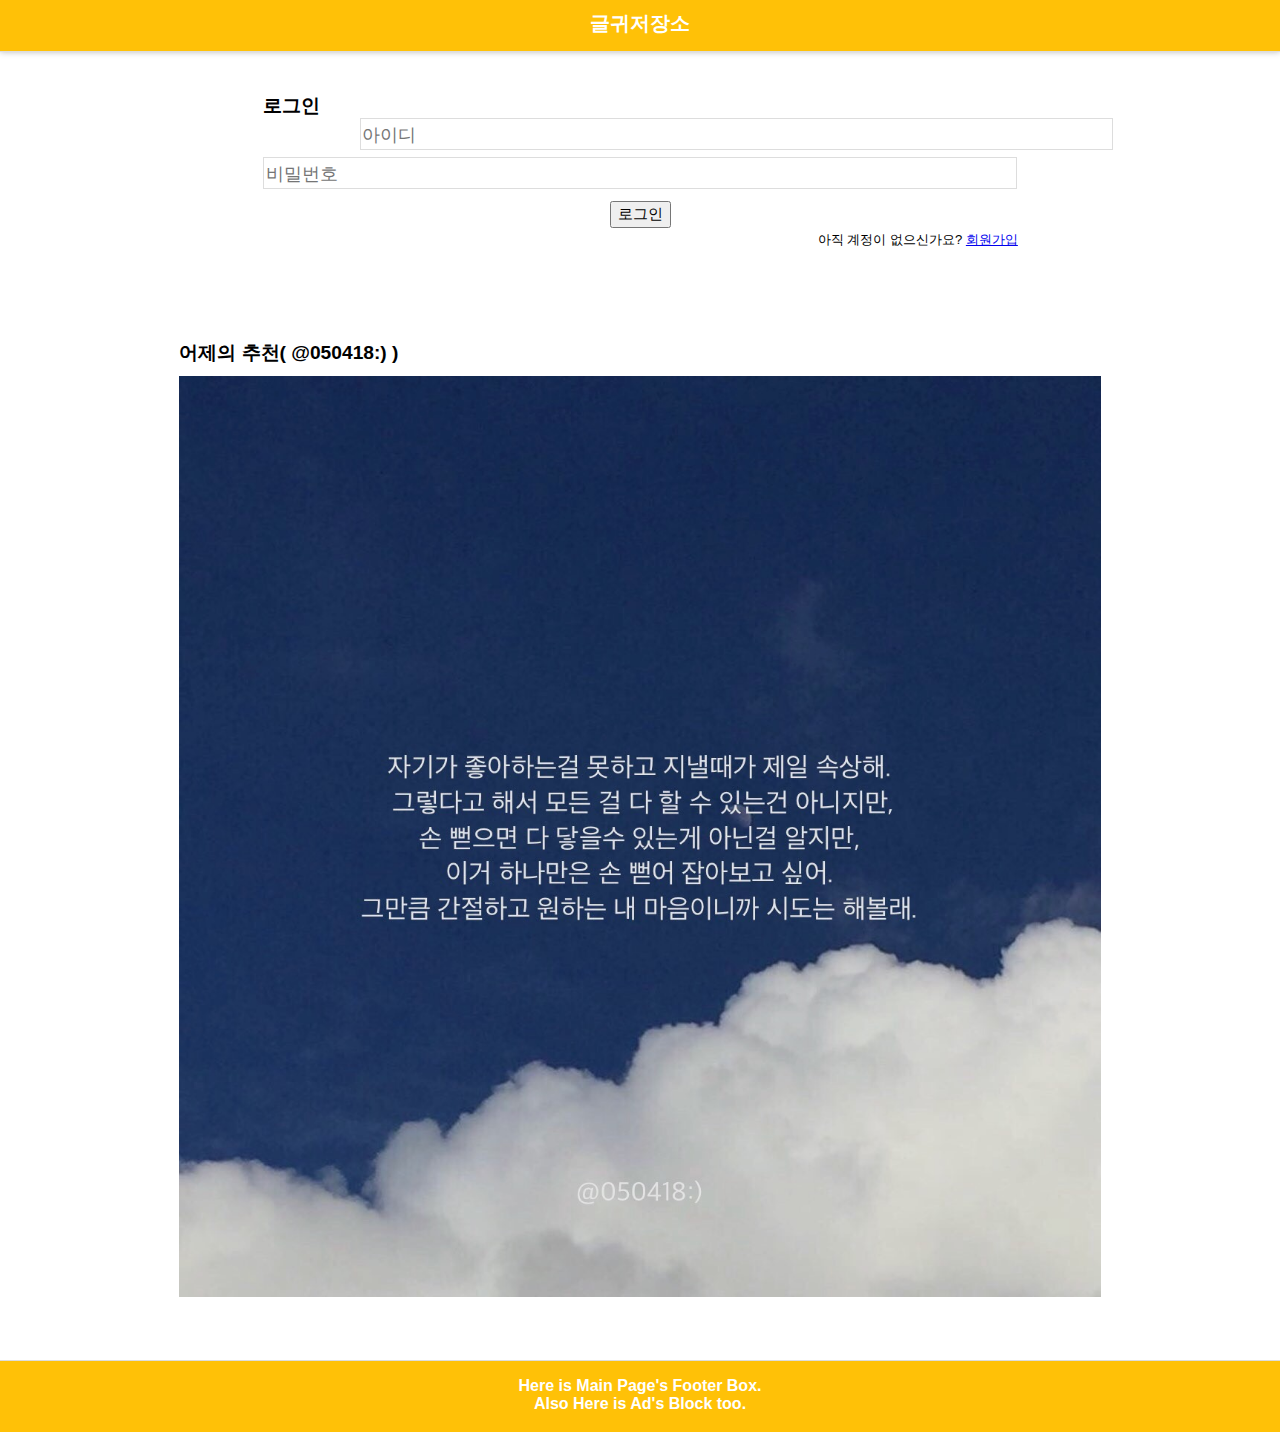
<file: main_page.html>
<!DOCTYPE html>
<html>
<head>
	<title>글귀저장소</title>
	<meta charset="utf-8">
	<meta name="viewport" content="width=device-width, internal-scale=1.0">
	<style type="text/css">

		/* all the page */
		body {
			font-size: 100%;
			font-family: sans-serif;
			text-align: center;
			margin: 0;
		}
		header {
			font-size: 126%;
			font-weight: 600;
			padding: 0.5em 0 0.7em 0;
			background: #ffc107;
			color: white;
			border-bottom: 0.2px solid #ddd;
			box-shadow: 0 0 0.3em #bbb;
		}
		section {
			padding: 2.1em 0 1.2em 0;
			font-size: 120%;
			width: 80%;
			margin: auto;
			margin-bottom: 1.8em;
			height: 90%;
		}

		/* id. picture area */
		#picture {
			width: fit-content;
			margin: auto;
		}
		#picture img {
			width: 90%;
		}
		#picture ul {
		    list-style-type: none;
		    -webkit-padding-start: 0;
		    width: fit-content;
		    margin: auto;
		}
		#picture ul li:first-child {
			font-weight: bold;
			text-align: left;
			padding: 0.3em 0 0.5em 5%;
		}

		/* like or dislike choice block */
		/*		#tag_block {
					float: left;
				}
				#choice_block {
					float: left;
				}
		*/

		/* form design */
		#form_block {
			margin-bottom: 5.4em;
		}

		form {
			/*margin-bottom: 2.1em; // form에서의 margin-bottom은 무의미 함으로 삭제*/
			font-size: 100%;
		}
		label {
			font-weight: bold;
			float: left;
			padding-left: 13.2%;
		}
		[name='id'], [name='password'] {
			font-size: 94%;
			font-weight: 500;
			padding: 0.3em 0.1em 0.2em;
			margin: 0.2em;
			border: 0.3px solid #ddd;
			width: 73%;
		}
		[type='submit'] {
			font-size: 80%;
			margin: 0.5em 0 0.2em 0;
		}
		#form_footer {
			float: right;
			font-size: 68.5%;
			margin-right: 13.1%;
		}

		/* ad or introduce block. */
		footer {
			margin: 1em 0 0 0;
			padding: 1em 0 1.2em 0;
			font-weight: bold;
			background-color: #ffc107;
			border-top: 0.2px solid #ddd;
			color: white;
		}
	</style>
</head>
<body oncontextmenu="return false" ondragstart="return false" onselectstart="return false">
	<header>
		글귀저장소
	</header>
	<section>
		<div id="form_block">
			<form method="POST" action="#">
				<label>로그인</label><br>
				<input type="text" placeholder="아이디" name="id"><br>
				<input type="password" placeholder="비밀번호" name="password"><br>
				<input type="submit" name="submit_btn" value="로그인"><br>
				<div id="form_footer">
					아직 계정이 없으신가요?
					<a href="#">
						회원가입
					</a>
				</div>
			</form>
		</div>

		<div id="picture">
			<ul>
				<li>어제의 추천( @050418:) )</li>
				<li>
					<img src="example.jpg" id="yesterday_cap">
				</li>
<!-- 				<li>
					<span id="tag_block">평가하기</span><br>
					<div id="choice_block">
						<a href="#" id="like">좋아요</a>
						<a href="#" id="dislike">싫어요</a>
					</div>
				</li> -->
			</ul>
		</div>
	</section>
	<footer>
		Here is Main Page's Footer Box.<br>
		Also Here is Ad's Block too.
	</footer>
	<script type="text/javascript" src="jquery-3.3.1.min.js"></script>
	<script type="text/javascript">
		onsubmit=function(e) {
			alert("로그인은 안돼요!!");
			return false;
		}

		window.onload=function() {
			$("#choice_block").hide();
		}

		$("#tag_block").hover(
			function() {
				$("#choice_block").fadeIn(120);
			},
			function() {
				$("#choice_block").fadeOut(300);
			}
		);
	</script>
</body>
</html>
</file>
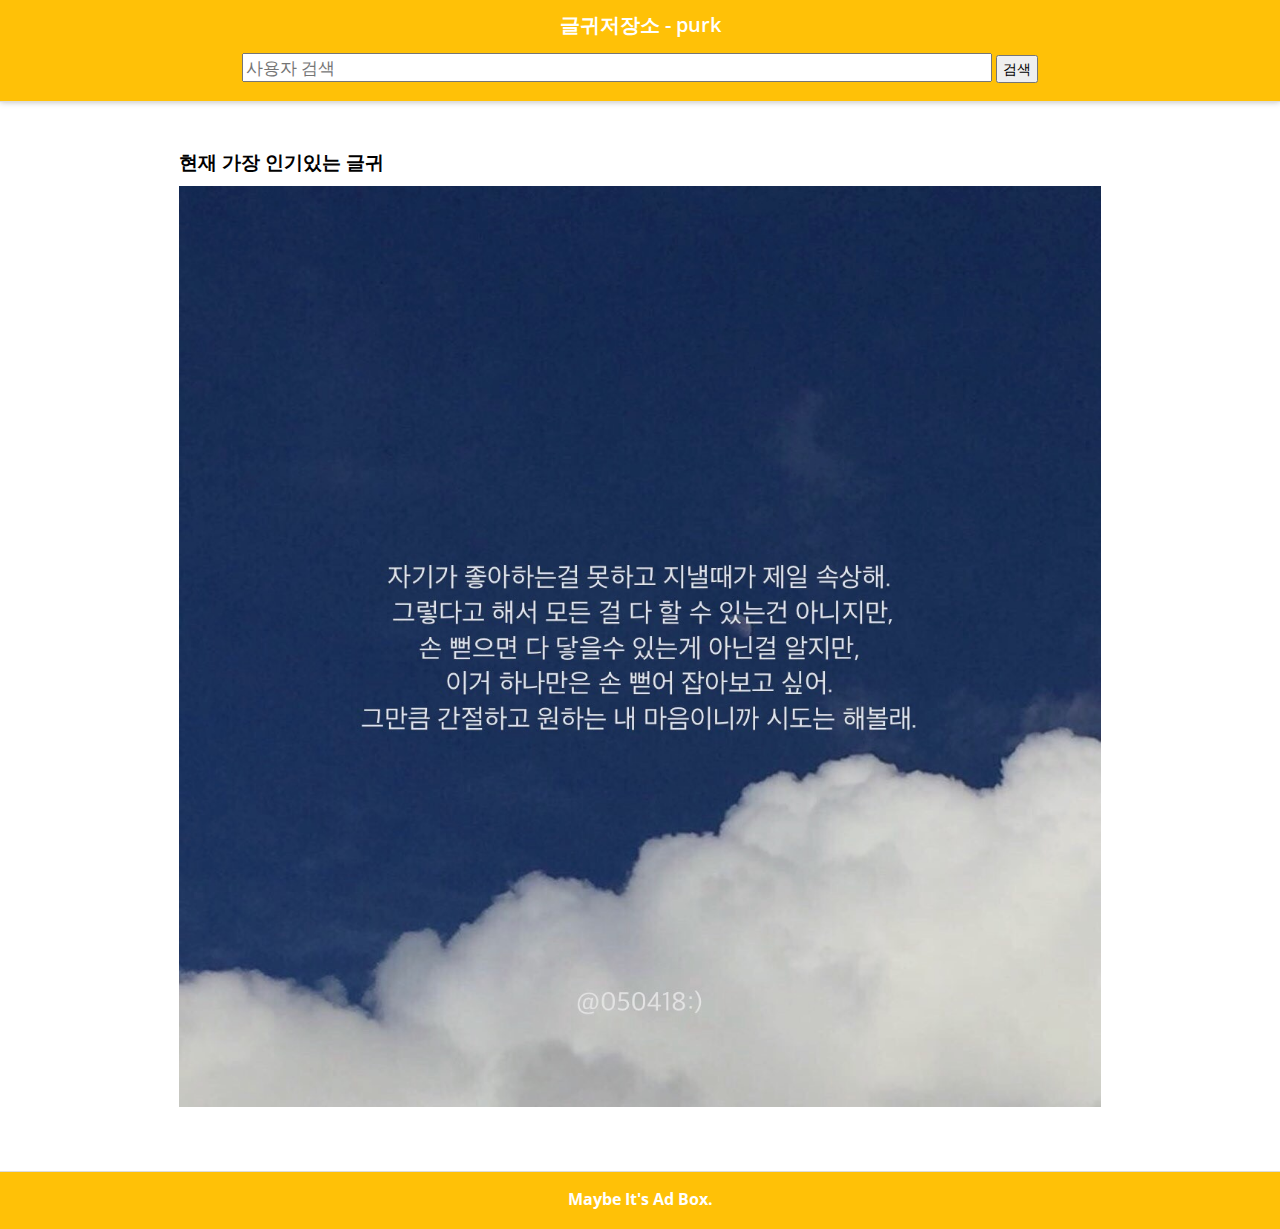
<file: design/logged.html>
﻿<!DOCTYPE html>

<html>

<head>

	<meta charset="utf-8"/>

    <meta name="viewport" content="width=device-width, internal-scale=1.0" />

	<title>글귀저장소 - purk</title>

	<link href="base.css" rel="stylesheet" type="text/css" />

	<link href="pics.css" rel="stylesheet" type="text/css" />

	<style type="text/css">

		#search_box form {

			margin: 1.1% 0 0.3% 0;

			font-size: 80%;

		}

		#search_box form input {

			font-size: 105%;

			font-family: "Open Sans", sans-serif;

			width: 58%;

		}

		#search_box form input[type='submit'] {

            width: auto;

            height: 2em;

			font-size: 86%;

			padding: 0.1% 0.4% 0.1% 0.4%;

		}

	</style>

</head>

<body oncontextmenu="return false" ondragstart="return false" onselectstart="return false">

	<header title="글귀저장소에 오신 것을 환영합니다!">

		글귀저장소 - purk

		<div id="search_box">

			<form action="#" method="get">

				<input type="text" name="user" placeholder="사용자 검색" />

				<input type="submit" value="검색" />

			</form>

		</div>

	</header>

	<section>

		<div id="picture">

			<ul>

				<li>

					<b>

						현재 가장 인기있는 글귀

					</b>

				</li>

				<li>

					<img src="example.jpg" title="이 페이지의 개발자가 가장 좋아한 글귀" />

				</li>

			</ul>

		</div>

	</section>

	<footer>

		Maybe It's Ad Box.<br />

	</footer>

	<script src="jquery-3.3.1.min.js" type="text/javascript"></script>

	<script src="secure.js" type="text/javascript"></script>

	<script type="text/javascript">

		$("#picture img").hover(

			function() {

				$(this).animate({

					"box-shadow": "1px 1px 0.5em grey"

				}, 500);

			},

			function() {

				$(this).animate({

					"box-shadow": "0"

				}, 300);

			}

		);

	</script>

</body>

</html>
</file>
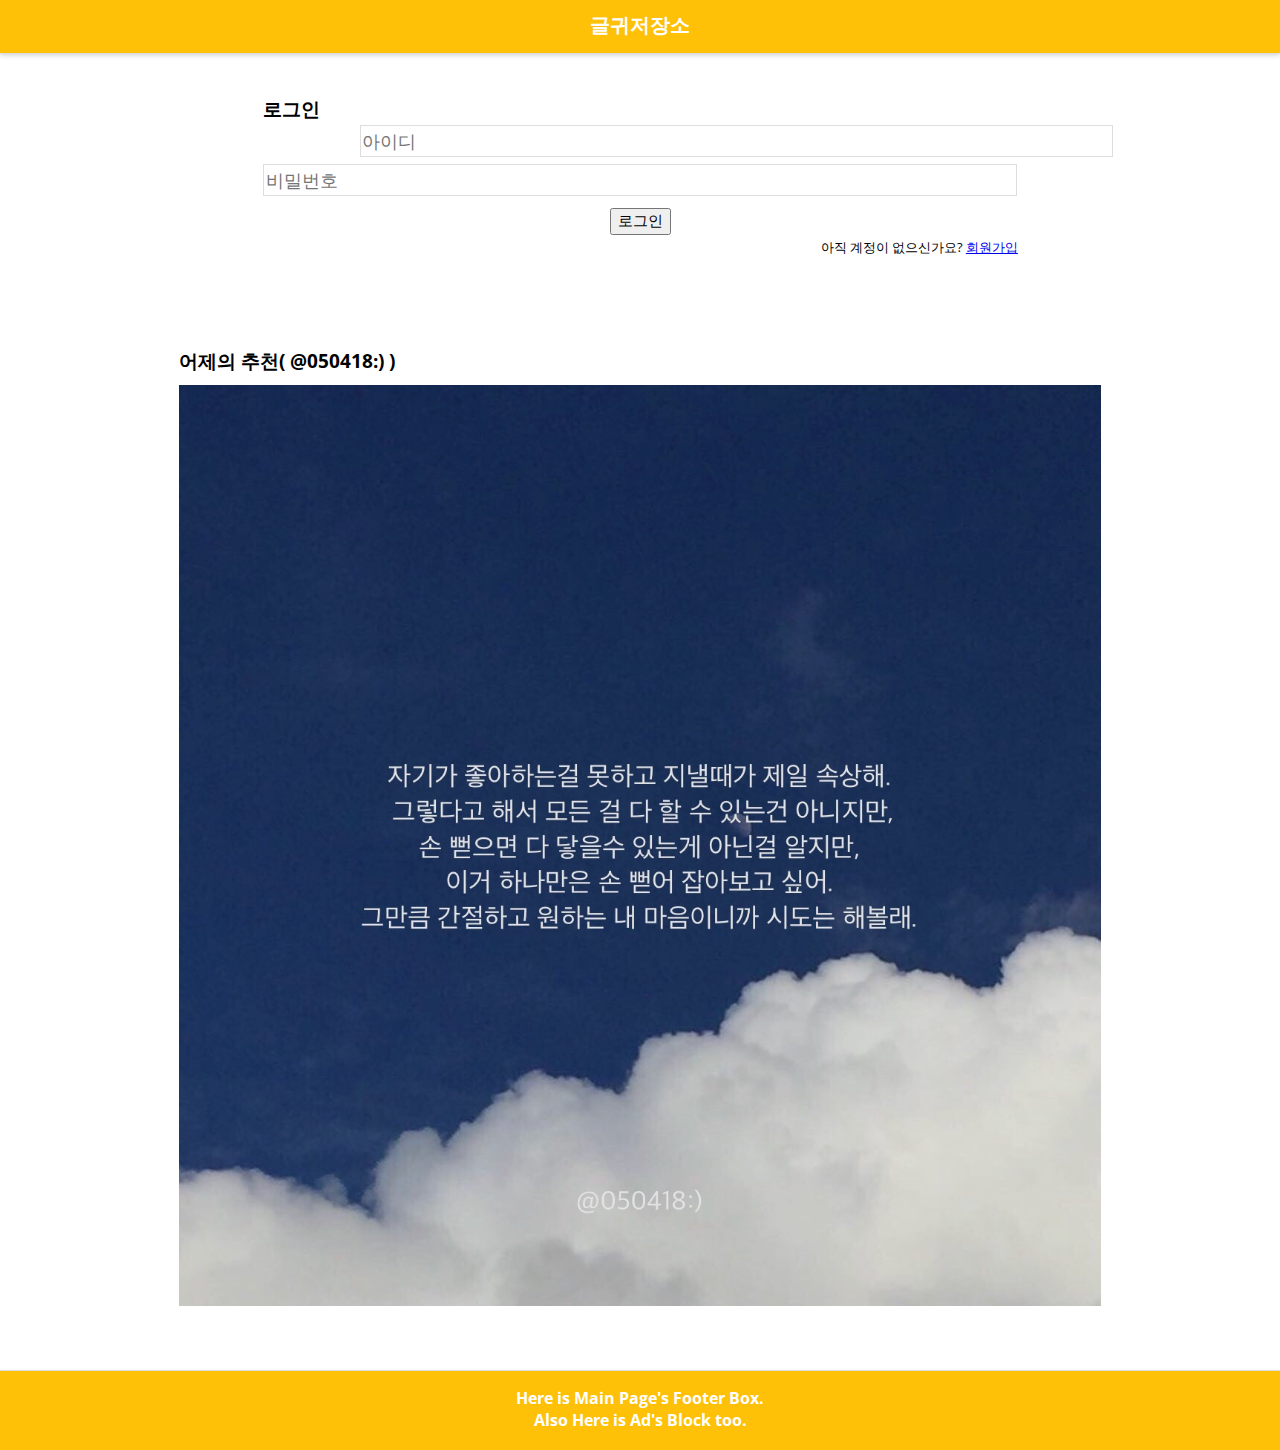
<file: design/main_page.html>
﻿<!DOCTYPE html>
<html>
<head>
	<title>글귀저장소</title>
	<meta charset="utf-8">
	<meta name="viewport" content="width=device-width, internal-scale=1.0">
    <link href="base.css" rel="stylesheet" type="text/css" />
    <link href="pics.css" rel="stylesheet" type="text/css" />
	<style type="text/css">

		/* like or dislike choice block */
		/*		#tag_block {
					float: left;
				}
				#choice_block {
					float: left;
				}
		*/

		/* form design */
		#form_block {
			margin-bottom: 5.4em;
		}

		form {
			/*margin-bottom: 2.1em; // form에서의 margin-bottom은 무의미 함으로 삭제*/
			font-size: 100%;
		}
		label {
			font-weight: bold;
			float: left;
			padding-left: 13.2%;
		}
		[name='id'], [name='password'] {
			font-size: 94%;
			font-weight: 500;
			padding: 0.3em 0.1em 0.2em;
			margin: 0.2em;
			border: 0.3px solid #ddd;
			width: 73%;
		}
		[type='submit'] {
			font-size: 80%;
			margin: 0.5em 0 0.2em 0;
		}
		#form_footer {
			float: right;
			font-size: 68.5%;
			margin-right: 13.1%;
		}

	</style>
</head>
<body oncontextmenu="return false" ondragstart="return false" onselectstart="return false">
	<header>
		글귀저장소
	</header>
	<section>
		<div id="form_block">
			<form method="POST" action="#">
				<label>로그인</label><br>
				<input type="text" placeholder="아이디" name="id"><br>
				<input type="password" placeholder="비밀번호" name="password"><br>
				<input type="submit" name="submit_btn" value="로그인"><br>
				<div id="form_footer">
					아직 계정이 없으신가요?
					<a href="#">
						회원가입
					</a>
				</div>
			</form>
		</div>

		<div id="picture">
			<ul>
				<li>어제의 추천( @050418:) )</li>
				<li>
					<img src="example.jpg" id="yesterday_cap">
				</li>
<!-- 				<li>
					<span id="tag_block">평가하기</span><br>
					<div id="choice_block">
						<a href="#" id="like">좋아요</a>
						<a href="#" id="dislike">싫어요</a>
					</div>
				</li> -->
			</ul>
		</div>
	</section>
	<footer>
		Here is Main Page's Footer Box.<br>
		Also Here is Ad's Block too.
	</footer>
	<script type="text/javascript" src="jquery-3.3.1.min.js"></script>
    <script type="text/javascript" src="secure.js"></script>
	<script type="text/javascript">
		onsubmit=function(e) {
		    alert("로그인은 안돼요!!");
			return false;
		}

		window.onload=function() {
		    $("#choice_block").hide();
		}

		$("#tag_block").hover(
			function() {
				$("#choice_block").fadeIn(120);
			},
			function() {
				$("#choice_block").fadeOut(300);
			}
		);
	</script>
</body>
</html>
</file>
<file: design/base.css>
﻿/* all the page */
@charset "UTF-8";
@import url('https://fonts.googleapis.com/css?family=Nanum+Gothic|Open+Sans');
body {
	font-size: 100%;
	font-family: "Nanum-Gothic", "Open Sans", sans-serif;
	text-align: center;
	margin: 0;
}

header {
	font-size: 126%;
	font-weight: 600;
	padding: 0.5em 0 0.7em 0;
	background: #ffc107;
	color: white;
	border-bottom: 0.2px solid #ddd;
	box-shadow: 0 0 0.3em #bbb;
}

section {
	padding: 2.1em 0 1.2em 0;
	font-size: 120%;
	width: 80%;
	margin: auto;
	margin-bottom: 1.8em;
    height: max-content;
}

section img {
	width: 90%;
}

/* ad or introduce block. Footer Box. */
footer {
    margin: 1em 0 0 0;
    padding: 1em 0 1.2em 0;
    font-weight: bold;
    background-color: #ffc107;
    border-top: 0.2px solid #ddd;
    color: white;
}
</file>
<file: design/pics.css>
﻿/* id. picture area */
#picture {
	width: fit-content;
	margin: auto;
}

	#picture ul {
		list-style-type: none;
		-webkit-padding-start: 0;
		width: fit-content;
		margin: auto;
	}

		#picture ul li:first-child {
			font-weight: bold;
			text-align: left;
			padding: 0.3em 0 0.5em 5%;
		}
</file>
